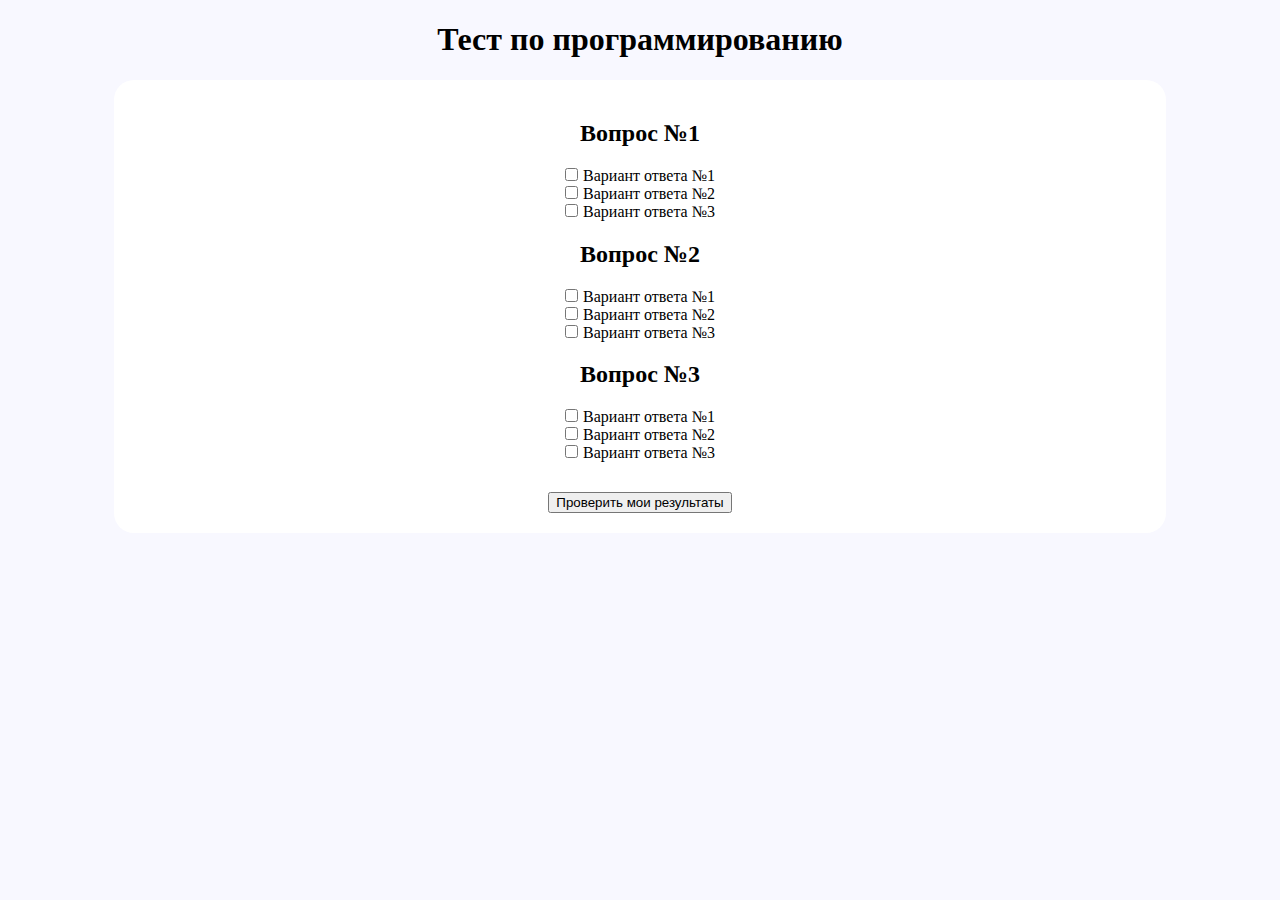
<file: GoIT/JS/Lesson_3-4/index.html>
<!DOCTYPE html>
<html lang="en">
<head>
	<meta charset="UTF-8">
	<title>Тест по программированию</title>
	<link rel="stylesheet" href="https://maxcdn.bootstrapcdn.com/bootstrap/3.3.6/css/bootstrap.min.css" integrity="sha384-1q8mTJOASx8j1Au+a5WDVnPi2lkFfwwEAa8hDDdjZlpLegxhjVME1fgjWPGmkzs7" crossorigin="anonymous">
	<link rel="stylesheet" href="css/style.css">
	</head>
<body>
<div class="conteiner">
	
</div>
	<script src="js/script.js"></script>
</body>

</html>
</file>
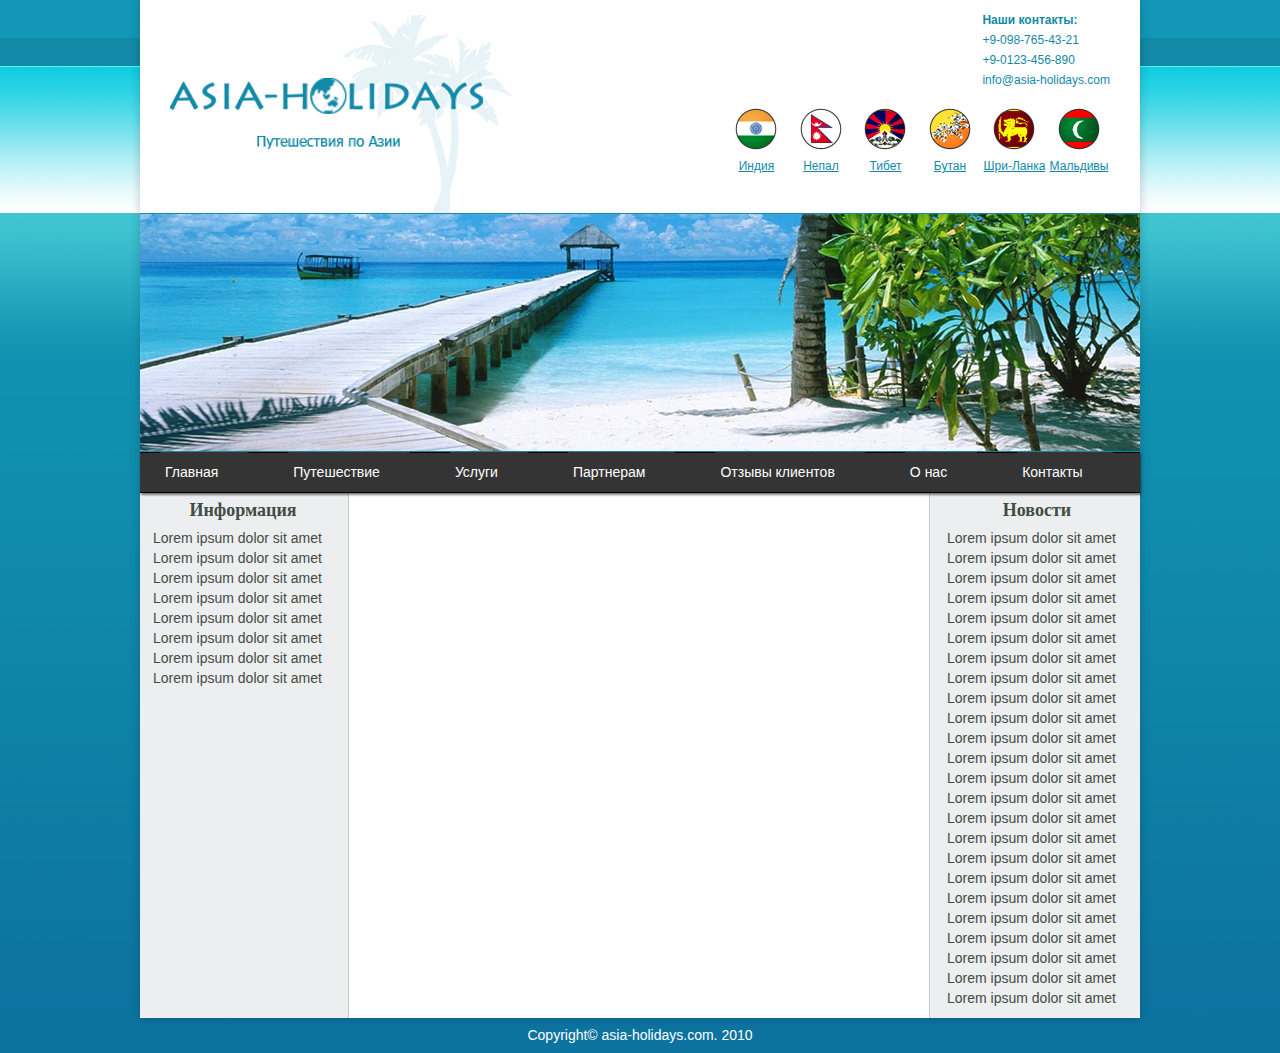
<file: GoIT/MarkUp/Lesson4/index.html>
<!DOCTYPE html>
<html lang="en">
<head>
	<meta charset="UTF-8">
		<link rel="stylesheet" href="css/reset.css">
	<link rel="stylesheet" href="css/style.css">
	<title>Asia-Holidays</title>
</head>
<body>
	<div class="wrapper">
		<header class="clearfix">
			<div class="logo">
				<img src="img/logoAsia.png" alt="Logo">
			</div>	
			<div class="contacts">
				<h2>Наши контакты:</h2>
				<p>+9-098-765-43-21<br>+9-0123-456-890<br>info@asia-holidays.com</p>
			</div>
			<div class="dirrection">
				<div class="country">
					<a href="#"><img src="img/India.png" alt="India">Индия</a>
				</div>
				<div class="country">
					<a href="#"><img src="img/Nepal.png" alt="Nepal">Непал</a>
				</div>
				<div class="country">
					<a href="#"><img src="img/Tibet.png" alt="Tibet">Тибет</a>
				</div>
				<div class="country">
					<a href="#"><img src="img/Butan.png" alt="Butan">Бутан</a>
				</div>
				<div class="country">
					<a href="#"><img src="img/Sri-Lanka.png" alt="Sri-Lanka">Шри-Ланка</a>
				</div>
				<div class="country">
					<a href="#"><img src="img/Maldives.png" alt="Maldives">Мальдивы</a>
				</div>
			</div>
		</header>
		<div class="page clearfix">
			<div class="photo">
				<img src="img/Photo.png" alt="Photo">
			</div>
			<div class="menu clearfix">
				<ul class="nav">
					<li>
						<a href="#">Главная</a>
					</li>
					<li>
						<a href="#">Путешествие</a>
							<ul>
								<li><a href="#">Путешествие 1</a></li>
								<li><a href="#">Путешествие 2</a></li>
								<li><a href="#">Путешествие 3</a></li>
								<li><a href="#">Путешествие 4</a></li>
								<li><a href="#">Путешествие 5</a></li>
							</ul>
					</li>
					<li>
						<a href="#">Услуги</a>
							<ul>
								<li><a href="#">Услуга 1</a></li>
								<li><a href="#">Услуга 2</a></li>
								<li><a href="#">Услуга 3</a></li>
								<li><a href="#">Услуга 4</a></li>
							</ul>
					</li>
					<li>
						<a href="#">Партнерам</a></li>
					</li>
					<li>
						<a href="#">Отзывы клиентов</a>
					</li>
					<li>
						<a href="#">О нас</a>
					</li>
					<li>
						<a href="#">Контакты</a>
					</li>
				</ul>
			</div>
			<div class="content clearfix">
				<div class="column1">
					<h2>Информация</h2>
					<p>Lorem ipsum dolor sit amet Lorem ipsum dolor sit amet Lorem ipsum dolor sit amet Lorem ipsum dolor sit amet Lorem ipsum dolor sit amet Lorem ipsum dolor sit amet Lorem ipsum dolor sit amet Lorem ipsum dolor sit amet</p>
				</div>
				<div class="column3">
					<h2>Новости</h2> 
					<p>Lorem ipsum dolor sit amet Lorem ipsum dolor sit amet Lorem ipsum dolor sit amet Lorem ipsum dolor sit amet Lorem ipsum dolor sit amet Lorem ipsum dolor sit amet Lorem ipsum dolor sit amet Lorem ipsum dolor sit amet Lorem ipsum dolor sit amet Lorem ipsum dolor sit amet Lorem ipsum dolor sit amet Lorem ipsum dolor sit amet Lorem ipsum dolor sit amet Lorem ipsum dolor sit amet Lorem ipsum dolor sit amet Lorem ipsum dolor sit amet Lorem ipsum dolor sit amet Lorem ipsum dolor sit amet Lorem ipsum dolor sit amet Lorem ipsum dolor sit amet Lorem ipsum dolor sit amet Lorem ipsum dolor sit amet Lorem ipsum dolor sit amet Lorem ipsum dolor sit amet</p>
				</div>
				<div class="column2"></div>
			</div>
		</div>	
	</div>
	<footer>
		Copyright&copy; asia-holidays.com. 2010
	</footer>
</body>
</html>
</file>
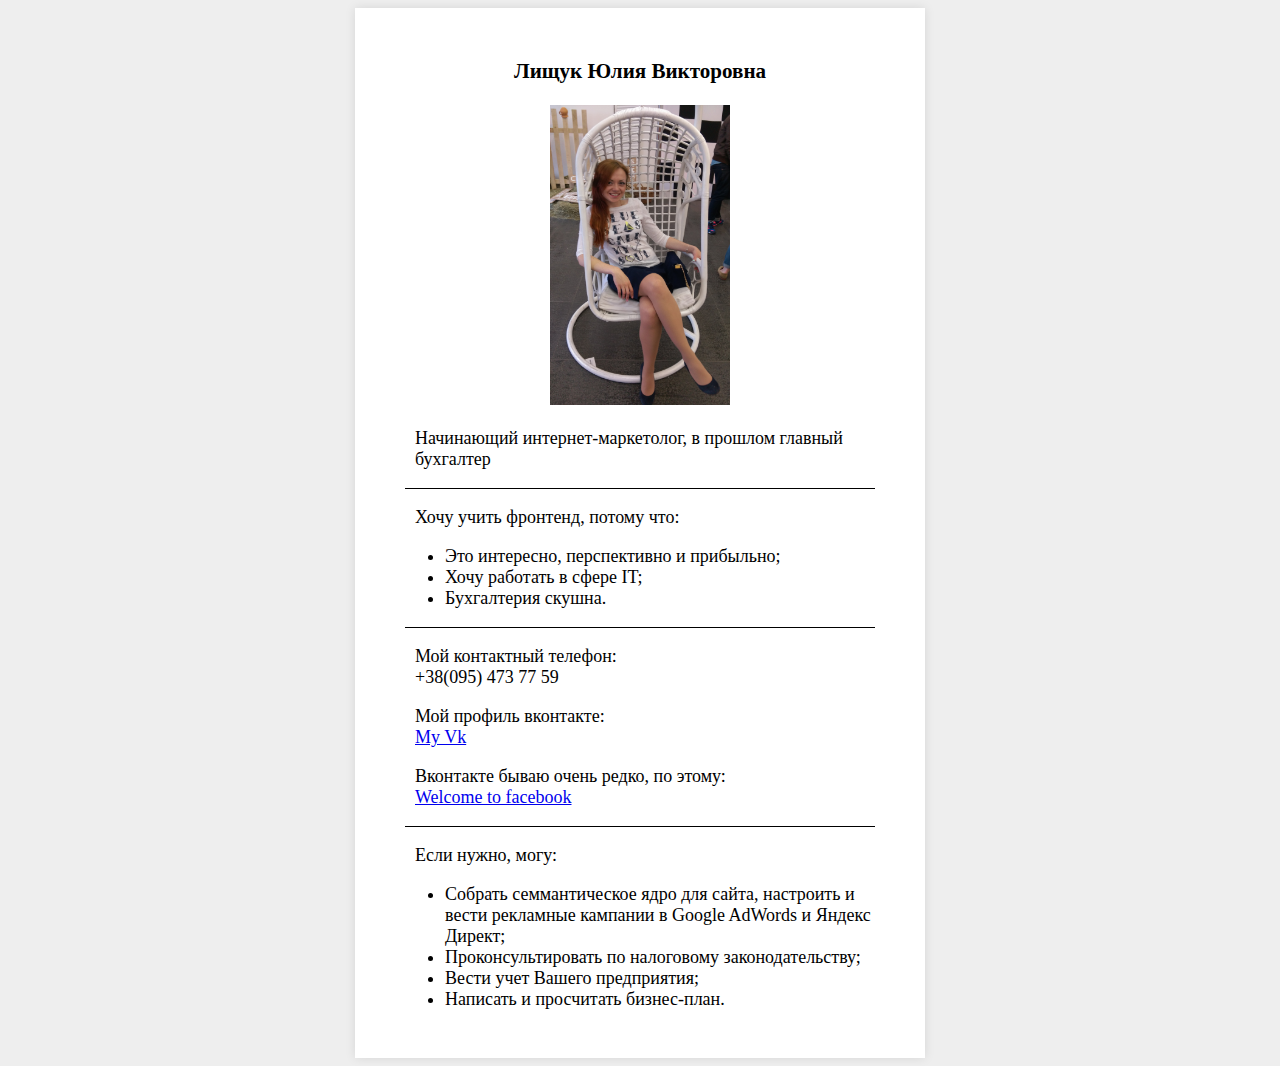
<file: GoIT/MarkUp/Lesson_1/index.html>
<!DOCTYPE html>
<html lang="en">
<head>
<meta charset="UTF-8">
<link rel="stylesheet" href="css/style.css">
	<title>Nice to meet you</title>
</head>
<body>
<div id="page">
<h3>Лищук Юлия Викторовна</h3>
<div class="UserPhoto"><img src="images/0393.jpg" border="0" height="300" width="180" alt="My photo" title="It's me;-)"></div>
<p>Начинающий интернет-маркетолог, в прошлом главный бухгалтер</p>
<div class="border">
<p>Хочу учить фронтенд, потому что:</p>
<ul>
	<li>Это интересно, перспективно и прибыльно;</li>
	<li>Хочу работать в сфере IT;</li>
	<li>Бухгалтерия скушна.</li>	
</ul>
</div>
<div class="border">
<p>Мой контактный телефон:
<span class="contacts">+38(095) 473 77 59</span></p>
<p>Мой профиль вконтакте:<br><span class="contacts"><a href="https://vk.com/id8466957">My Vk</a></span></p>
<p>Вконтакте бываю очень редко, по этому:<br><span class="contacts"><a href="https://www.facebook.com/Lischuk.Yulia">Welcome to facebook</a></span></p>
</div>
<div class="border">
<p>Если нужно, могу:</p>
<ul>
    <li>Собрать семмантическое ядро для сайта, настроить и вести рекламные кампании в Google AdWords‎ и Яндекс Директ;</li>
	<li>Проконсультировать по налоговому законодательству;</li>
	<li>Вести учет Вашего предприятия;</li>
	<li>Написать и просчитать бизнес-план.</li>
	</ul>
	</div>
	</div>
	</body>
</html>
</file>
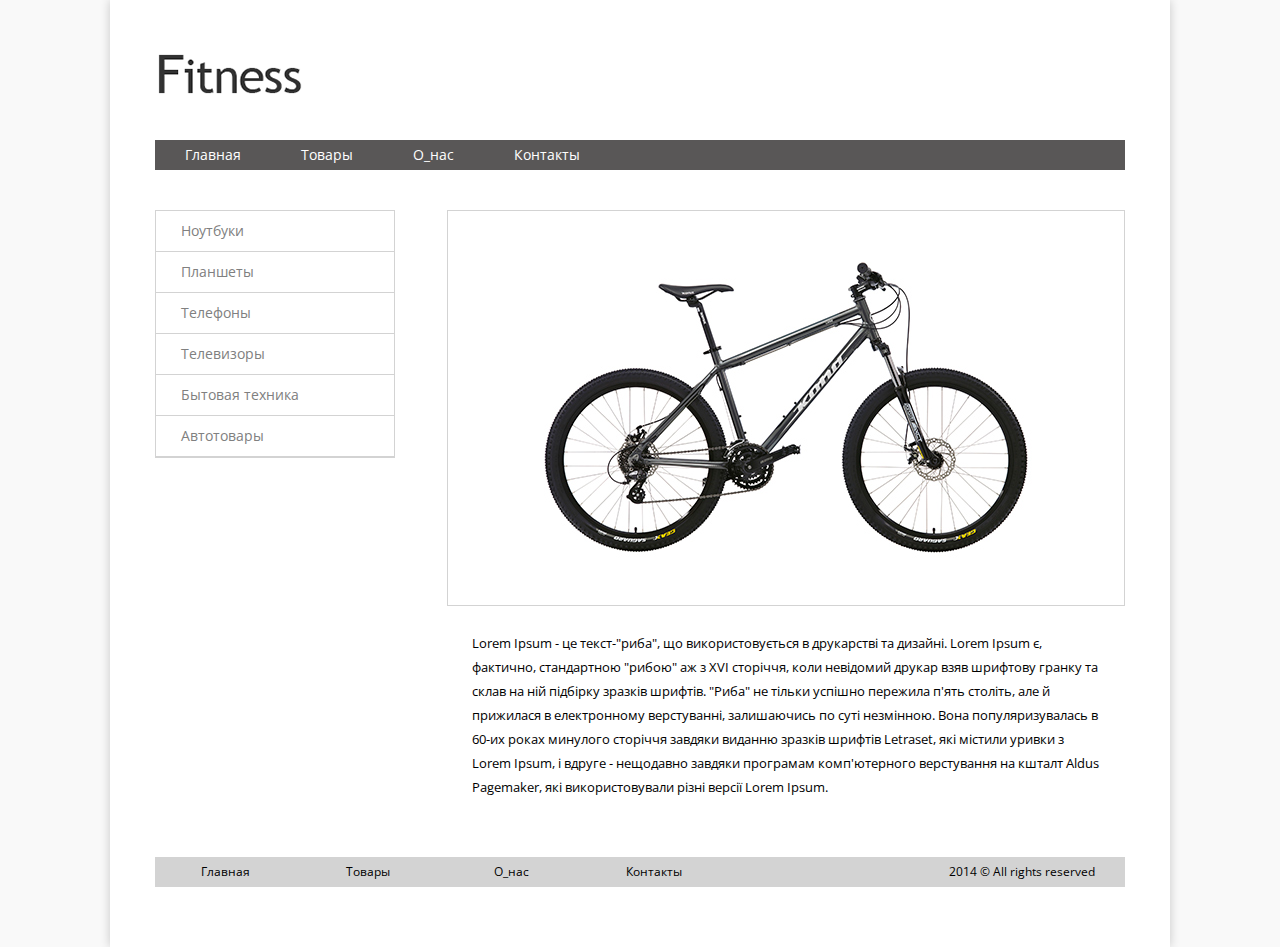
<file: GoIT/MarkUp/Lesson_3/index.html>
<!DOCTYPE html>
<html lang="en">
<head>
	<meta charset="UTF-8">
	<link rel="stylesheet" href="css/reset.css">
	<link rel="stylesheet" href="css/style.css">
	<link href="https://fonts.googleapis.com/css?family=Open+Sans" rel="stylesheet" type="text/css">
	<title>Fitness</title>
</head>
<body>
<div class="wrapper">
<header class="clearfix">
	<div class="logo">
		<img src="img/logo.png" alt="Log" class="src">
	</div>
	<div class="hdr-menu">
		<ul>
			<li><a href="#">Главная</a></li>
			<li><a href="#">Товары</a></li>
			<li><a href="#">О_нас</a></li>
			<li><a href="#">Контакты</a></li>
		</ul>
	</div>
</header>

<div class="container clearfix">
	<div class="left-menu">
		<ul>
			<li><a href="#">Ноутбуки</a></li>
			<li><a href="#">Планшеты</a></li>
			<li><a href="#">Телефоны</a></li>
			<li><a href="#">Телевизоры</a></li>
			<li><a href="#">Бытовая техника</a></li>
			<li><a href="#">Автотовары</a></li>
		</ul>
	</div>
	<div class="content">
		<div class="bicycle">
		<img src="img/bicycle.png" alt="Bicycle" class="src">
		</div>
		<p>Lorem Ipsum - це текст-"риба", що використовується в друкарстві та дизайні. Lorem Ipsum є, фактично, стандартною "рибою" аж з XVI сторіччя, коли невідомий друкар взяв шрифтову гранку та склав на ній підбірку зразків шрифтів. "Риба" не тільки успішно пережила п'ять століть, але й прижилася в електронному верстуванні, залишаючись по суті незмінною. Вона популяризувалась в 60-их роках минулого сторіччя завдяки виданню зразків шрифтів Letraset, які містили уривки з Lorem Ipsum, і вдруге - нещодавно завдяки програмам комп'ютерного верстування на кшталт Aldus Pagemaker, які використовували різні версії Lorem Ipsum.</p>
	</div>
</div>

<footer class="clearfix">
	<div class="ftr-menu">
		<ul>
			<li><a href="#">Главная</a></li>
			<li><a href="#">Товары</a></li>
			<li><a href="#">О_нас</a></li>
			<li><a href="#">Контакты</a></li>
		</ul>
	</div>
	<div class="copyright">2014 &copy All rights reserved</div>
</footer>
</div>
	
</body>
</html>
</file>
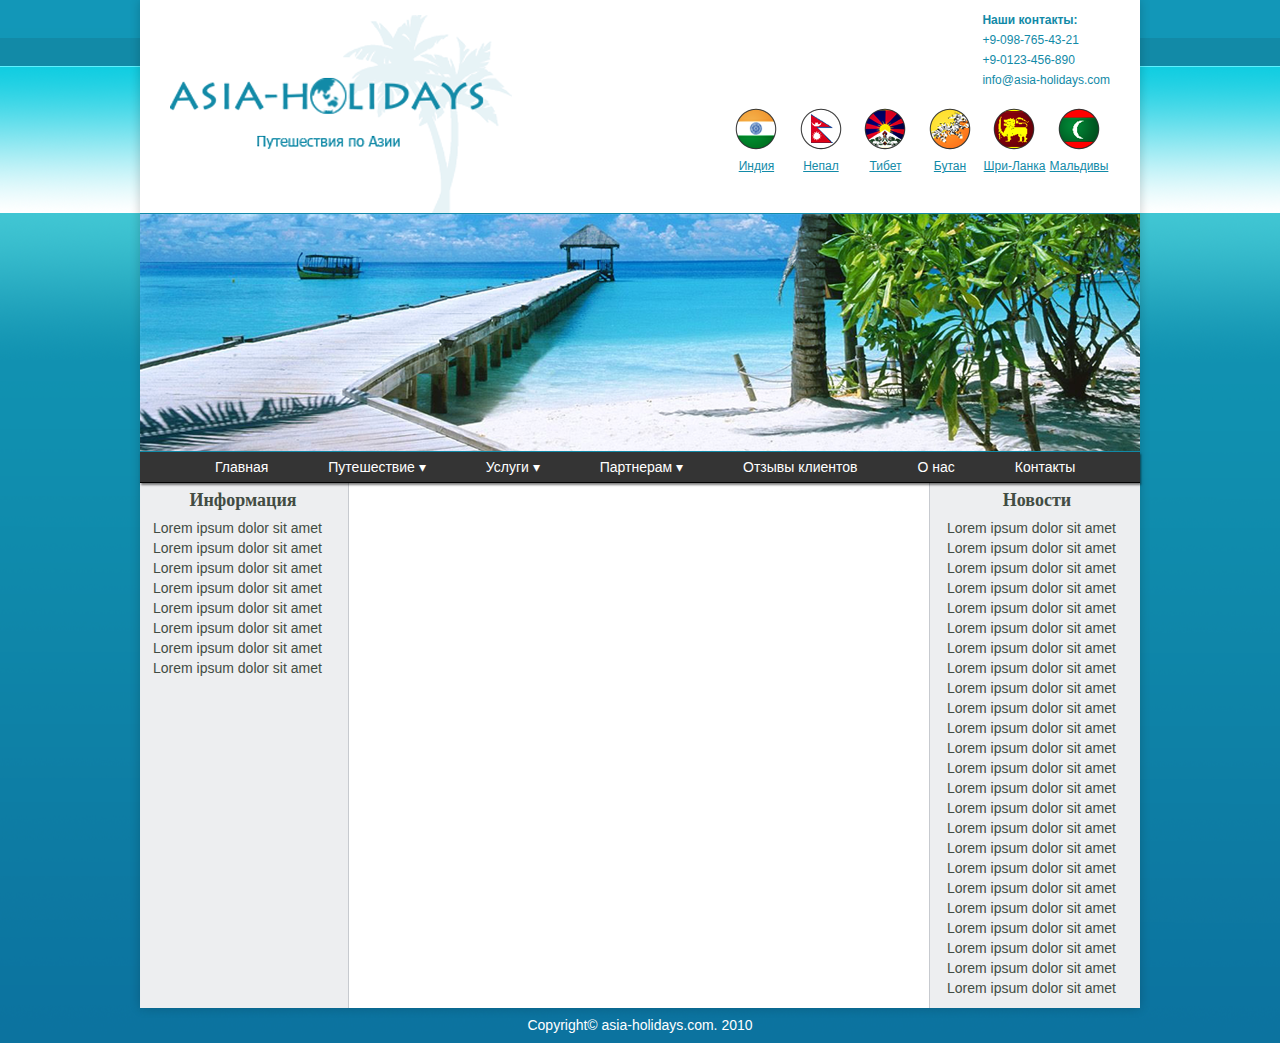
<file: GoIT/MarkUp/Lesson_4/index.html>
<!DOCTYPE html>
<html lang="en">
<head>
	<meta charset="UTF-8">
		<link rel="stylesheet" href="css/reset.css">
	<link rel="stylesheet" href="css/style.css">
	<title>Asia-Holidays</title>
</head>
<body>
	<div class="wrapper">
		<header class="clearfix">
			<div class="logo">
				<img src="img/logoAsia.png" alt="Logo">
			</div>	
			<div class="contacts">
				<h2>Наши контакты:</h2>
				<p>+9-098-765-43-21<br>+9-0123-456-890<br>info@asia-holidays.com</p>
			</div>
			<div class="dirrection">
				<div class="country">
					<a href="#"><img src="img/India.png" alt="India"><span>Индия</span></a>
				</div>
				<div class="country">
					<a href="#"><img src="img/Nepal.png" alt="Nepal"><span>Непал</span></a>
				</div>
				<div class="country">
					<a href="#"><img src="img/Tibet.png" alt="Tibet"><span>Тибет</span></a>
				</div>
				<div class="country">
					<a href="#"><img src="img/Butan.png" alt="Butan"><span>Бутан</span></a>
				</div>
				<div class="country">
					<a href="#"><img src="img/Sri-Lanka.png" alt="Sri-Lanka"><span>Шри-Ланка</span></a>
				</div>
				<div class="country">
					<a href="#"><img src="img/Maldives.png" alt="Maldives"><span>Мальдивы</span></a>
				</div>
			</div>
		</header>
		<div class="page clearfix">
			<div class="photo">
				<img src="img/Photo.png" alt="Photo">
			</div>
			<div class="menu clearfix">
				<ul class="nav">
					<li>
						<a href="#">Главная</a>
					</li>
					<li>
						<a href="#">Путешествие &#9662</a>
							<ul>
								<li><a href="#">Путешествие 1</a></li>
								<li><a href="#">Путешествие 2</a></li>
								<li><a href="#">Путешествие 3</a></li>
								<li><a href="#">Путешествие 4</a></li>
								<li><a href="#">Путешествие 5</a></li>
							</ul>
					</li>
					<li>
						<a href="#">Услуги &#9662</a>
							<ul>
								<li><a href="#">Услуга 1</a></li>
								<li><a href="#">Услуга 2</a></li>
								<li><a href="#">Услуга 3</a></li>
								<li><a href="#">Услуга 4</a></li>
							</ul>
					</li>
					<li>
						<a href="#">Партнерам &#9662</a>
						<ul>
							<li><a href="#">Контракт 1</a></li>
							<li><a href="#">Контракт 2</a></li>
							<li><a href="#">Контракт 3</a></li>
						</ul>
					</li>
					<li>
						<a href="#">Отзывы клиентов</a>
					</li>
					<li>
						<a href="#">О нас</a>
					</li>
					<li>
						<a href="#">Контакты</a>
					</li>
				</ul>
			</div>
			<div class="content clearfix">
				<div class="column1">
					<h2>Информация</h2>
					<p>Lorem ipsum dolor sit amet Lorem ipsum dolor sit amet Lorem ipsum dolor sit amet Lorem ipsum dolor sit amet Lorem ipsum dolor sit amet Lorem ipsum dolor sit amet Lorem ipsum dolor sit amet Lorem ipsum dolor sit amet</p>
				</div>
				<div class="column3">
					<h2>Новости</h2> 
					<p>Lorem ipsum dolor sit amet Lorem ipsum dolor sit amet Lorem ipsum dolor sit amet Lorem ipsum dolor sit amet Lorem ipsum dolor sit amet Lorem ipsum dolor sit amet Lorem ipsum dolor sit amet Lorem ipsum dolor sit amet Lorem ipsum dolor sit amet Lorem ipsum dolor sit amet Lorem ipsum dolor sit amet Lorem ipsum dolor sit amet Lorem ipsum dolor sit amet Lorem ipsum dolor sit amet Lorem ipsum dolor sit amet Lorem ipsum dolor sit amet Lorem ipsum dolor sit amet Lorem ipsum dolor sit amet Lorem ipsum dolor sit amet Lorem ipsum dolor sit amet Lorem ipsum dolor sit amet Lorem ipsum dolor sit amet Lorem ipsum dolor sit amet Lorem ipsum dolor sit amet</p>
				</div>
				<div class="column2"></div>
			</div>
		</div>	
	</div>
	<footer>
		Copyright&copy; asia-holidays.com. 2010
	</footer>
</body>
</html>
</file>
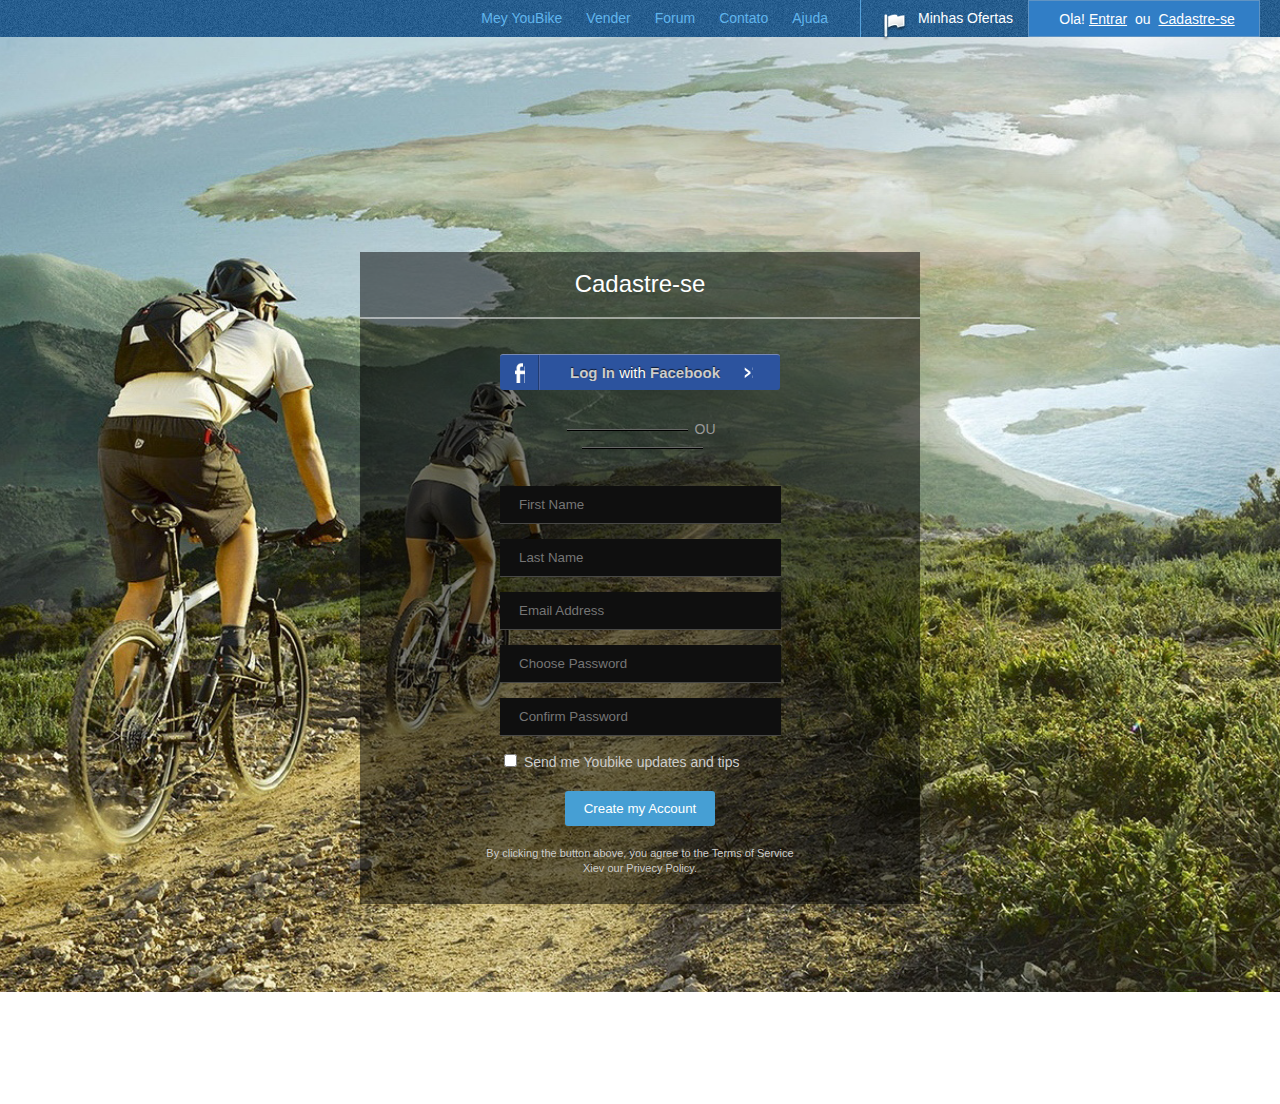
<file: GoIT/MarkUp/Lesson_5/index.html>
<!DOCTYPE html>
<html lang="en">
<head>
	<meta charset="UTF-8">
	<link rel="stylesheet" href="css/reset.css">
	<link rel="stylesheet" href="css/style.css">
	<title>CADASTRE</title>
</head>
<body>
	<header class="clearfix">
		<div class="rm">
			<ul>
				<li class="ola">Ola!<a href="#">Entrar</a> ou <a href="#">Cadastre-se</a></li>
				<li class="fm"><a href="#">Minhas Ofertas</a></li>
			</ul>
		</div>
		<nav>
			<ul>
				<li><a href="#" class="ajuda">Ajuda</a></li>
				<li><a href="#">Contato</a></li>
				<li><a href="#">Forum</a></li>
				<li><a href="#">Vender</a></li>
				<li><a href="#">Mey YouBike</a></li>
			</ul>
		</nav>
	</header>
			<div class="form-header">
				<h1>Cadastre-se</h1>
			</div>
			<div class="form-main">
				<div class="fb">
					<a href="/"><span>Log In</span> with <span>Facebook</span></a>
				</div>
				<div class="ou_line"><span>OU</span></div>
				<fieldset>
					<form action="/">	
						<div>
							<input class="field" type="text" name="first_name" placeholder="First Name" required>
						</div>	
						<diw>
							<input class="field" type="text" name="last_name" placeholder="Last Name" required>
						</diw>
						<div>
							<input class="field" type="email" name="e-mail" placeholder="Email Address" required>
						</div>
						<div>
							<input class="field" type="password" name="password" placeholder="Choose Password" required>
						</div>
						<div>
							<input class="field" type="password" name="confirm_password" placeholder="Confirm Password" required>
						</div>
						<div>
							<input type="checkbox" id="youbike"> 
								<label for="youbike"><span>Send me Youbike updates and tips</span></label>
						</div>
						<div>
							<input type="submit" name="create" id="create" value="Create my Account">
						</div>	
					</form>
				</fieldset>
				<div class="policy">
				<p>By clicking the button above, you agree to the Terms of Service</p> 
				<p>Xiev our Privecy Policy.</p>
				</div>
			</div>
</body>
</html>
</file>
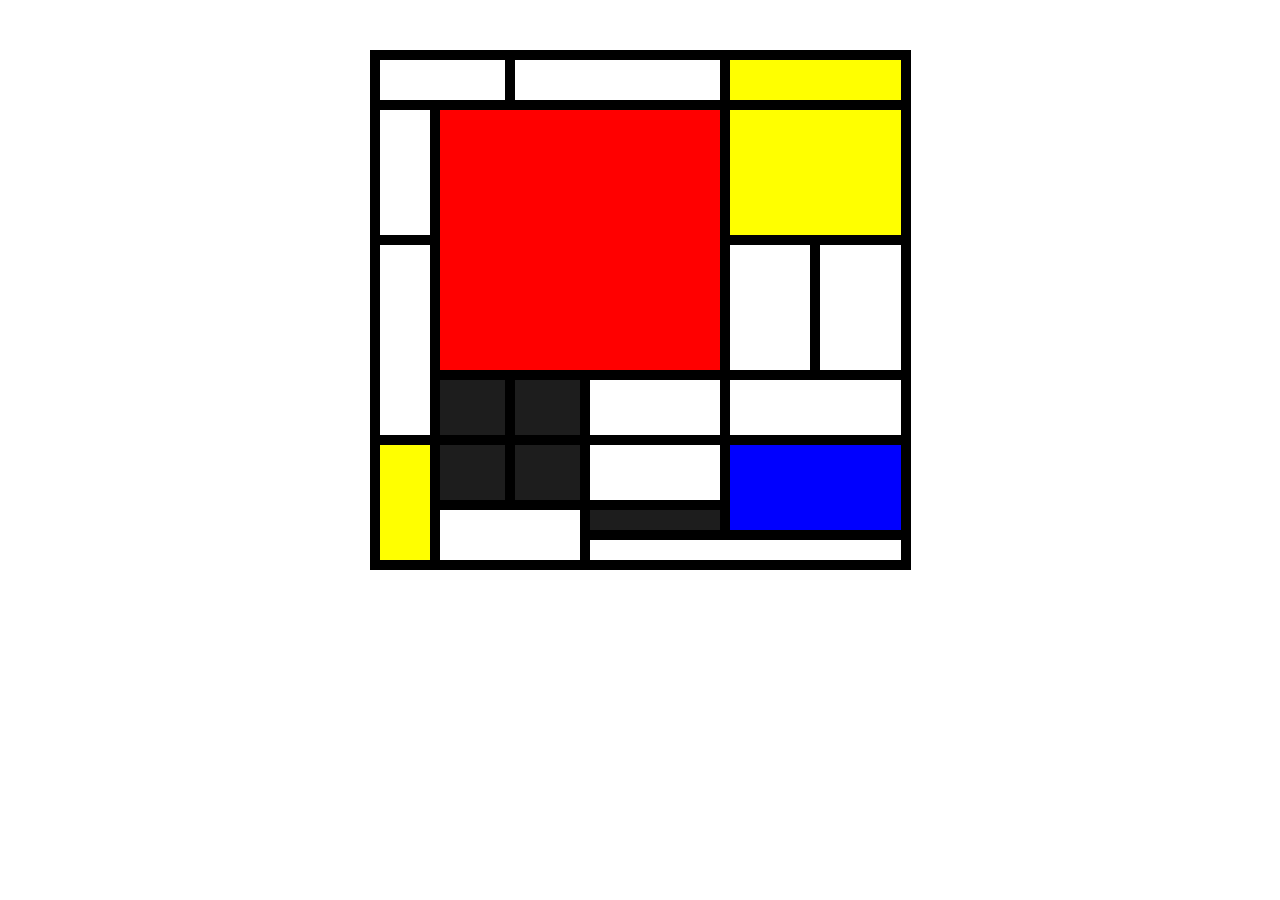
<file: GoIT/MarkUp/Lesson_5_1/index.html>
<!DOCTYPE html>
<html lang="en">
<head>
	<meta charset="UTF-8">
	<link rel="stylesheet" href="css/reset.css">
	<link rel="stylesheet" href="css/style.css">
	<title>Table</title>
</head>
<body>
	<table>
		<tr class="row_1">
			<td colspan="2"></td>
			
			<td colspan="2"></td>
			
			<td colspan="2" class="yellow" id="col_5"></td>
			
		</tr>
		<tr class="row_2">
			<td id="col_1"></td>
			<td colspan="3" rowspan="2" class="red"></td>
			

			<td  colspan="2" class="yellow"></td>
			
		</tr>
		<tr class="row_3">
			<td rowspan="2"></td>
			
			

			<td></td>
			<td></td>
		</tr>
		<tr class="row_4">
			
			<td class="black" id="col_2"></td>
			<td class="black" id="col_3"></td>
			<td id="col_4"></td>
			<td colspan="2"></td>
			
		</tr>
		<tr class="row_5">
			<td rowspan="3" class="yellow"></td>
			<td class="black"></td>
			<td class="black"></td>
			<td></td>
			<td colspan="2" rowspan="2" class="blue"></td>
			
		</tr>
		<tr class="row_6">
			
			<td colspan="2" rowspan="2"></td>
			
			<td class="black"></td>
			
			
		</tr>
		<tr class="row_7">
			
			
			<td colspan="3"></td>
			
			

		</tr>
	</table>
</body>
</html>
</file>
<file: GoIT/JS/Lesson_3-4/css/style.css>
body {
	background: #F8F8FF;
}
h1 {
	text-align: center;
}
form {
	margin: 0 auto;
	padding: 20px;
	width: 80%;
	background: #FFF;
	border-radius: 20px;
	text-align: center;
}
label {
		display: block;
}
input  {
	margin-right: 7px;
}
input[type=checkbox] {
	margin: 0 5px 0 0;
}

button {
	margin-top: 30px;
}
</file>
<file: GoIT/MarkUp/Lesson4/css/style.css>
body {
	background: url(../img/background.png);
	background-repeat: repeat-x;
	font-family: Tahoma, Verdana, sans-serif;
    line-height: 20px;
    font-size: 14px;
    color: #424c43;
}
.wrapper {
	background: #ffffff;
	width: 1000px;
	margin: 0 auto;
	box-shadow: 0 0 10px rgba(0,0,0,0.2);
}
.clearfix:after {
	content: ".";
	display: block;
	height: 0;
	clear: both;
	visibility: hidden;
}

/*HEADER*/
	header {
		overflow: hidden;
		zoom: 1;
		height: 213px;
	}
.logo {
	 margin: 15px 30px 0;
    float: left;
}
.contacts {
    float: right;
    font-family: Tahoma, Verdana, sans-serif;
    line-height: 20px;
    font-size: 12px;
    color: #128aa7;
    margin: 10px 30px;
}
.contacts h2 {
	font-weight: bold;
}
.dirrection {
	float: right;
	clear: right;
	 margin: 8px 30px 0px 0px;
    padding-bottom: 10px;
    font-size: 9px;
}
.country {
	display: inline-block;
	text-align: center;
    width: 62px;
}
.country a {
	line-height: 14px;
	color: #128aa7;	
	font-size: 12px;
}

/*PAGE*/
.page {
	
	width: 1000px;
	margin: 0 auto;
}
.photo img {
	border-top: 1px solid #128aa7;
	border-bottom:  1px solid #128aa7; 
}
/*MENU*/
.menu {
	margin-top: -5px;
	border-bottom: 1px solid black;
	position: relative;
	background: #343434;	
	-webkit-box-shadow: 1px 2px 2px 0px rgba(0,0,0,0.5);
	-moz-box-shadow: 1px 2px 2px 0px rgba(0,0,0,0.5);
	box-shadow: 1px 2px 2px 0px rgba(0,0,0,0.5);
} 
.nav{
	width: 100%;
    text-align: center;
    border-bottom: 1px solid #000000;
}
.naw ul {
	position: relative;
    overflow: hidden;
	background: #595757;
	width: 100%;
	line-height: 30px;	
}
.nav li{
	float:left;
	position:relative;
	line-height: 30px;
    padding: 0 20px;
}
.nav li a{
	display:block;
	text-align: center;
	line-height: 30px;
	padding:5px 30px 5px 5px;
	color:#fff;
	background:#343434;
	text-decoration:none;
}
.nav li a:hover{
	color:#fff;
}
/*DROP-DOWN MENU*/
.nav ul{
	position:absolute;
	left:-9999px; /* Скрываем за экраном, когда не нужно (данный метод лучше, чем display:none;) */
}
.nav ul li{
	float:none;
	margin-left:0;
}
.nav ul a{
	white-space:nowrap; /* Останавливаем перенос текста и создаем многострочный выпадающий пункт */
	display:block;
	-webkit-box-shadow: 1px 2px 2px 0px rgba(0,0,0,0.5);
	-moz-box-shadow: 1px 2px 2px 0px rgba(0,0,0,0.5);
	box-shadow: 1px 2px 2px 0px rgba(0,0,0,0.5);
}
.nav li:hover ul{ /* Выводим выпадающий пункт при наведении курсора */
	left:0; /* Приносим его обратно на экран, когда нужно */
	opacity:1; /* Делаем непрозрачным */
	padding:0px;
}

.nav li:hover ul li a:hover{ /* Устанавливаем стили для выпадающих пунктов, когда курсор наводится на конкретный пункт */
	background:#343434;
	border: 1px solid #505050;
	box-shadow: 1px 2px 2px 0px rgba(0,0,0,0.5);
}

/*CONTENT*/
.content {
	background: url(../img/content-background.png) repeat-y;
}
.content h2 {
	text-align: center;
	font: 600 18px Tahoma;
	line-height: 35px;
}
.column1{
	float: left;
	width: 180px;
	padding: 0 15px 10px 13px;
}
.column2{
	width: 546px;
	margin: 0 auto;
	padding: 7px 17px 10px;
}
.column3{
	float: right;
	width: 180px;
	padding: 0 13px 10px 15px;
}


/*FOOTER*/
footer {
	width: 1000px;
	margin: 0 auto;
	text-align: center;
	color: #fff;
	line-height: 35px;

}
</file>
<file: GoIT/MarkUp/Lesson_1/css/style.css>
body {
	background-color: #eeeeee;
	font-size: 18px;
}
#page {
	background-color: white;
	width: 470px;
	box-shadow: 0 0 10px rgba(0,0,0,0.1);
	margin: 0 auto;
	padding: 30px 50px;
}
h3 {
	text-align: center;
}
.UserPhoto {
	text-align: center;
}
.border {
	border-top: 1px solid black;
}
p {
	padding: 0 10px;
}
.contacts {
	display: block;
}
</file>
<file: GoIT/MarkUp/Lesson_3/css/style.css>
body {
	background: #f9f9f9;
	font-family: 'Open Sans', sans-serif;
	font-size: 12px; 
}
.wrapper {
	background: #ffffff;
	margin: 0 auto;
	width: 970px;
	padding: 50px 45px 60px 45px;
	box-shadow: 0 0 10px rgba(0,0,0,0.2);
}
.clearfix:after {
	content:'';
	clear: both;
	display: block;
}

/* HEADER */
.logo {
	display: inline-block;
	margin-bottom: 40px;
}
.hdr-menu ul {
	overflow: hidden;
	background: #595757;
	width: 100%;
	line-height: 30px;
	margin: 30 0px;
}
.hdr-menu li {
	float: left;
	background: #595757;
	text-align: center;
}
.hdr-menu a {
	display: block;
	padding: 0 30px;
	text-decoration: none;
	font-size: 14px;
	color: #ffffff;
}
.hdr-menu a:hover {
	background: linear-gradient(to top, #2f2f2f, #4a4a4a);
	border-left: 1px solid #838383;
	border-right: 1px solid #838383;
	padding: 0 29px;
}

/* CONTENT */
.content {
	float: right;
	width: 678px;
}
.container {
	min-height: 300px;
	padding: 40px 0px 58px 0px;
}
.bicycle {
	border: 1px solid #D3D3D3;
	text-align: center;
}
p {
	padding: 25px 25px 0px 25px;
	font-size: 13px;
	line-height: 24px;
	letter-spacing: normal;
}
.left-menu {
	float: left;
	width: 240px;
}
.left-menu ul {
	border: 1px solid #D3D3D3;
}
.left-menu li {
	border-bottom: 1px solid #D3D3D3;
	padding: 0 0 0 25px;
}
.left-menu a {
	display: block;
	text-decoration: none;
	color: gray;
	line-height: 40px;
	font-size: 14px;
}
.left-menu li:hover {
	background: #f9f9f9;
	padding: 0 0 0 35px;
}
.left-menu a:hover {
color: black;
}

/* FOOTER */
footer {
	background: #D3D3D3;
}
.ftr-menu {
	float: left;
}
.ftr-menu ul {
	background: #D3D3D3;
	line-height: 30px;
	margin: 30 0px;
}
.ftr-menu li {
	display: inline-block;
	width: 140px;
	text-align: center;
}
.ftr-menu a {
	text-decoration: none;
	color: black;
}
.ftr-menu a:hover {
	text-decoration: underline;
	}
.copyright {
	background: #D3D3D3;
    line-height: 30px;
    text-align: right;
    padding-right: 30px;
    float: right;
}
</file>
<file: GoIT/MarkUp/Lesson_4/css/style.css>
body {
	background: url(../img/background.png);
	background-repeat: repeat-x;
	font-family: Tahoma, Verdana, sans-serif;
    line-height: 20px;
    font-size: 14px;
    color: #424c43;
}
.wrapper {
	background: #ffffff;
	width: 1000px;
	margin: 0 auto;
	box-shadow: 0 0 10px rgba(0,0,0,0.2);
}
.clearfix:after {
	content: ".";
	display: block;
	height: 0;
	clear: both;
	visibility: hidden;
}

/*HEADER*/
	header {
		overflow: hidden;
		zoom: 1;
		height: 213px;
	}
.logo {
	 margin: 15px 30px 0;
    float: left;
}
.contacts {
    float: right;
    font-family: Tahoma, Verdana, sans-serif;
    line-height: 20px;
    font-size: 12px;
    color: #128aa7;
    margin: 10px 30px;
}
.contacts h2 {
	font-weight: bold;
}
.dirrection {
	float: right;
	clear: right;
	 margin: 8px 30px 0px 0px;
    padding-bottom: 10px;
    font-size: 9px;
}
.country {
	display: inline-block;
	text-align: center;
    width: 62px;
}
.country a {
	line-height: 14px;
	color: #128aa7;	
	font-size: 12px;
}

/*PAGE*/
.page {
	
	width: 1000px;
	margin: 0 auto;
}
.photo img {
	border-top: 1px solid #128aa7;
	border-bottom:  1px solid #128aa7; 
}
/*MENU*/
.menu {
	margin-top: -5px;
	border-bottom: 1px solid black;
	position: relative;
	background: #343434;	
	-webkit-box-shadow: 1px 2px 2px 0px rgba(0,0,0,0.5);
	-moz-box-shadow: 1px 2px 2px 0px rgba(0,0,0,0.5);
	box-shadow: 1px 2px 2px 0px rgba(0,0,0,0.5);
} 
.nav{
	width: 100%;
	margin-left: 45px;
    text-align: center;
    text-align: center;
}
.naw ul {
	position: relative;
    overflow: hidden;
	background: #595757;
	width: 100%;
	line-height: 30px;	
}
.nav li{
	float:left;
	position:relative;
	line-height: 30px;
}
.nav li a{
	display:block;
	text-align: center;
	line-height: 30px;
	padding: 0 30px;
	padding: 0 30px;
	color:#fff;
	background:#343434;
	text-decoration:none;
}
.nav li a:hover{
	color:#fff;
}
/*DROP-DOWN MENU*/
.nav ul{
	position:absolute;
	left:-9999px; /* Скрываем за экраном, когда не нужно (данный метод лучше, чем display:none;) */
}
.nav ul li{
	float:none;
	margin-left:0;
}
.nav ul a{
	white-space:nowrap; /* Останавливаем перенос текста и создаем многострочный выпадающий пункт */
	display:block;
	-webkit-box-shadow: 1px 2px 2px 0px rgba(0,0,0,0.5);
	-moz-box-shadow: 1px 2px 2px 0px rgba(0,0,0,0.5);
	box-shadow: 1px 2px 2px 0px rgba(0,0,0,0.5);
}
.nav li:hover ul{ /* Выводим выпадающий пункт при наведении курсора */
	left:0; /* Приносим его обратно на экран, когда нужно */
	opacity:1; /* Делаем непрозрачным */
	padding:0px;
}

.nav li:hover ul li a:hover{ /* Устанавливаем стили для выпадающих пунктов, когда курсор наводится на конкретный пункт */
	background:#404040;
	box-shadow: 1px 2px 2px 0px rgba(0,0,0,0.5);
}

/*CONTENT*/
.content {
	background: url(../img/content-background.png) repeat-y;
}
.content h2 {
	text-align: center;
	font: 600 18px Tahoma;
	line-height: 35px;
}
.column1{
	float: left;
	width: 180px;
	padding: 0 15px 10px 13px;
}
.column2{
	width: 546px;
	margin: 0 auto;
	padding: 7px 17px 10px;
}
.column3{
	float: right;
	width: 180px;
	padding: 0 13px 10px 15px;
}

/*FOOTER*/
footer {
	width: 1000px;
	margin: 0 auto;
	text-align: center;
	color: #fff;
	line-height: 35px;
</file>
<file: GoIT/MarkUp/Lesson_5/css/style.css>
@font-face {
    font-family: 'Helvetica Neue Regular';
    src: url(../fonts/'fonts/helveticaneue-thin-webfont.eot');
    src: url(../fonts/'fonts/helveticaneue-thin-webfont.eot?#iefix') format('embedded-opentype'),
         url(../fonts/'fonts/helveticaneue-thin-webfont.woff2') format('woff2'),
         url(../fonts/'fonts/helveticaneue-thin-webfont.woff') format('woff'),
         url(../fonts/'fonts/helveticaneue-thin-webfont.ttf') format('truetype');
    font-weight: normal;
    font-style: normal;
}
.clearfix:after{
    content:'';
    clear: both;
    display: block;
}
body {
    font-family: 'Helvetica Neue Regular', Tahoma,  sans-serif;
    font-size: 14px;
    height: 100%;
    background: url(../img/background.png) no-repeat center center fixed;
    background-size: cover;
}

/*HEADER*/
header {
    font-family: 'Helvetica Neue Regular', Tahoma,  sans-serif;
    background: #074c89;
    background-image: url(../img/header_noise.png);
    top: 0;
    left: 0;
    width: 100%;
    height: 37px;
    margin-bottom: 215px;
}
/*MENU*/
span {
    text-decoration: underline;
}
ul {
    margin-right: 20px;
    line-height: 37px;
}
li {
    float: right;
    text-align: center;
}
nav > ul > li > a {
    display: block;
    text-decoration: none;
    color: #60b5ed;
    padding: 0 12px;
}
nav > ul > li > a:hover {
    background: #4eabda;
    color: #fff;
}
.rm {
    color: #fff;
}

.flag {
    display: inline-block;
    clear: both;
    padding: 0 10px;
    margin-bottom: -10px;
}
.fm li {
    width: 162px;
}
.fm a {
    display: inline;
    width: 162px;
    text-decoration: none;
    padding: 10px;
}
.fm {
    display: block;
    width: 162px;
    height: 37px;
    border-left: 1px solid #56a2dc;
    padding-right: 5px;
}

.fm a:before {
    content: url(../img/flag.png);
    height: 100%;
    padding: 0 10px;
    text-decoration: none;
    vertical-align: text-top;
    width: 162px;
    height: 37px;
}
.ola {
    display: block;
    background: #317ec6;
    border: 1px solid #6194c3;
    float: right;
    width: 220px;
    height: 35px;
    padding-left: 10px;
}
.ola a {
    display: inline;
    text-decoration: underline;
    color: #fff; 
    padding: 4px;
}
.ola a:hover {
    background: #317ec6;
    color: #60b5ed;
}
.rm a {
    
    color: #fff;
}
.ajuda {
    margin-right: 20px;
}


/*BODY*/
.form-header {
    width: 560px;
    height: 65px;
    background: rgba(0,0,0,0.5);
    margin: 0 auto;
    border-bottom: 2px solid rgba(255,255,255,0.5);
}
h1 {
    font-size: 24px;
    text-align: center;
    color: #fff;
    padding: 20px;
}
.form-main {
    width: 560px;
    height: 550px;
    background: rgba(0,0,0,0.5);
    margin: 0 auto;
    padding-top: 35px;
}
.fb {
    width: 280px;
    background: -webkit-gradient(linear, left top, right top, color-stop(4%,rgb(44,83,158)), color-stop(4%,rgb(44,83,158)), color-stop(10%,rgb(44,83,158)), color-stop(15%,rgb(44,83,158)), color-stop(23%,rgb(44,83,158)), color-stop(93%,rgb(44,83,158)));
    margin:  auto;
    border-top: 1px solid #7889b5;
    border-radius: 3px;
    position: relative;
}
.fb:before {
    position: absolute;
    height: 35px;
    top: 10px;
    left: 38px;
    margin-top: -10px;
    content: "";
    border-left: 1px solid #213c71;
    border-right: 1px solid #4d66a6;
}
.fb a {
    display: block;
    padding-left: 70px;
    line-height: 35px;
    font-size: 15px;
    color: #fff;
    text-decoration: none;
    text-shadow: 0 -1px 1px rgba(0,0,0,0.7);
    font-family: Arial;
}

.fb span {
    font-weight: bold;
}

.fb a:before {
    background-image: url(../img/fb_logo.png);
    position: absolute;
    height: 20px;
    width: 10px;
    top: 50%;
    left: 15px;
    margin-top: -10px;
    content: "";
}
.fb a:after {
    background-image: url(../img/arrow_fb.png);
    position: absolute;
    height: 20px;
    width: 10px;
    top: 50%;
    right: 27px;
    margin-top: -10px;
    content: "";
}
.ou_line {
    width: 280px;
    margin: 0 auto;
    text-align: center;
}

.ou_line span {
    display: inline-block;
    margin: 30px auto;
    color: #999;
}

.ou_line span:before,
.ou_line span:after {
    content: "";
    display: inline-block;
    height: 1px;
    width: 121px;
    margin: 0 2px;
    vertical-align: middle;
    background: #666;
    border-bottom: 1px solid #000;
}
.ou_line span:before {
    margin-right: 7px;
}
.ou_line span:after {
    margin-left: 7px;
}


form {
    width: 280px;
    position: relative;
    margin: 0 auto;
}
.form-main {
margin-bottom: 200px;
}
form .field {
    width: 260px;
    height: 35px;
    background: #0f0f0f;
    border: none;
    border-bottom: 1px solid #484847;
    margin-bottom: 15px; 
    padding-left: 19px;
}
form .field:focus {
    background: #1b5288;
    -webkit-box-shadow: 0px 1px 10px 5px rgba(104,155,204,0.77);
    -moz-box-shadow: 0px 1px 10px 5px rgba(104,155,204,0.77);
    box-shadow: 0px 1px 10px 5px rgba(104,155,204,0.77);
    color: #fff;
}
#create {
    margin: 20px 65px;
    width: 150px;
    height: 35px;
    background: #469fd4;
    color: #fff;
    border: none;
    border-radius: 3px;
}
#create:hover {
    background: #317ec6;
}
span {
    text-decoration: none;
    color: #ccc;
    line-height: 18px;
}
.policy {
    text-align: center;
    font-size: 11px;
    line-height: 15px;
    color: #ccc;
}
</file>
<file: GoIT/MarkUp/Lesson_5_1/css/style.css>
table {
	width: 541px;
	height: 500px;
	background: #fff;
	margin: 50px auto;
}
td {
	border: 10px solid #000;
}
.red {
	background: red;
}
.yellow {
	background: yellow;
}
.blue {
	background: blue;
}
.black {
	background: #1d1d1d;
}
.row_1 {
	height: 50px;
}
.row_2 {
	height: 135px;
}
.row_3 {
	height: 135px;
}
.row_4 {
	height: 65px;
}
.row_5 {
	height: 65px;
}
.row_6 {
	height: 30px;
}
.row_7 {
	height: 30px;
}
#col_1 {
	width: 50px;
}
#col_2 {
	width: 65px;
}
#col_3 {
	width: 65px;
}
#col_4 {
	width: 130px;
}
#col_5 {
	width: 165px;
}
</file>
